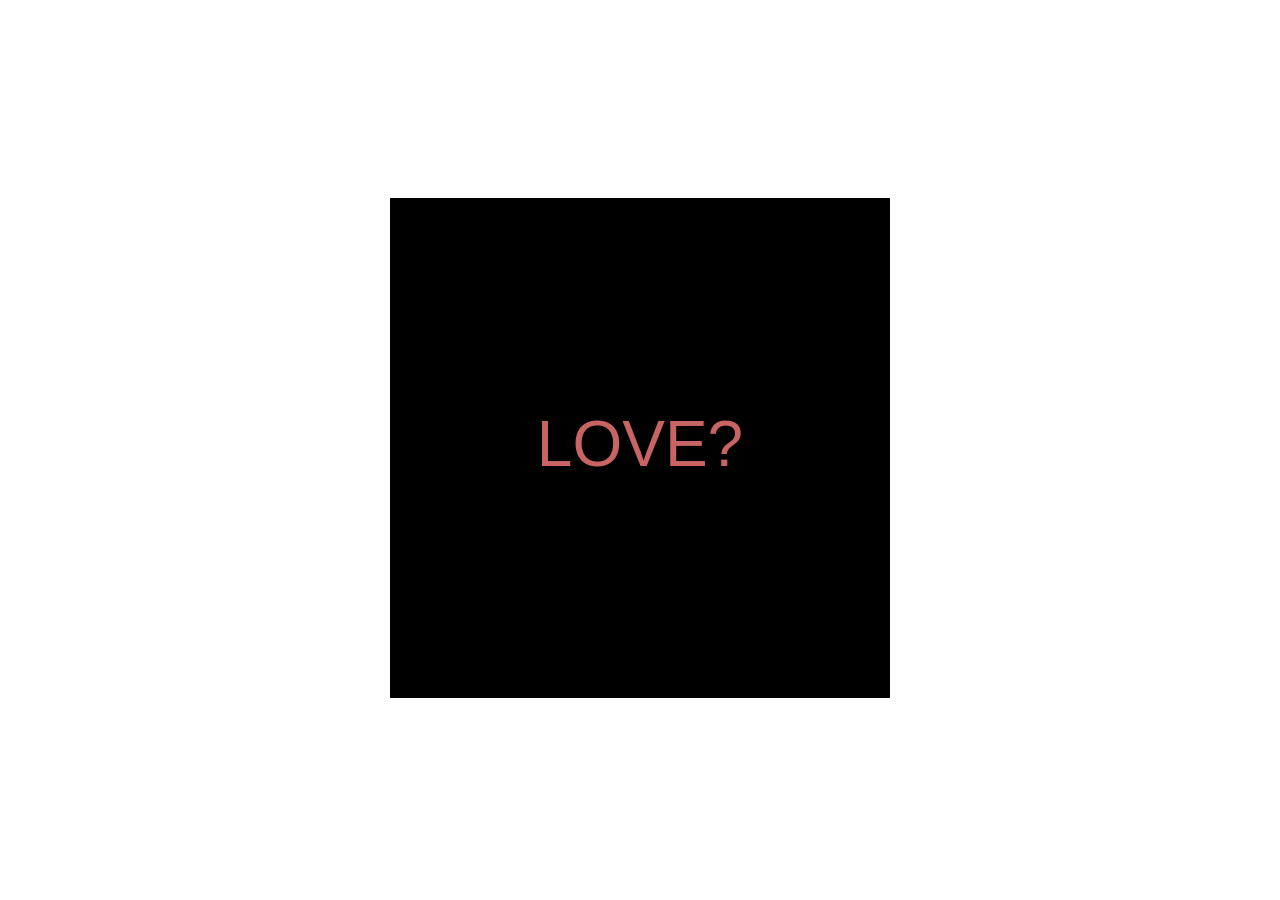
<file: Acitivties/Looking for Love/index.html>
<!DOCTYPE html>
<html>
  <head>
    <meta charset="utf-8">
    <meta name="viewport" width=device-width, initial-scale=1.0, maximum-scale=1.0, user-scalable=0>

    <title>Looking for love</title>

    <!-- CSS stylesheet(s) -->
    <link rel="stylesheet" type="text/css" href="css/style.css" />

    <!-- Library script(s) -->
    <script src="js/libraries/p5.min.js"></script>
    <script src="js/libraries/p5.sound.min.js"></script>

    <!-- My script(s) -->
    <script src="js/script.js"></script>
  </head>

  <body>
    <!-- HTML would go here if needed. -->
  </body>

</html>
</file>
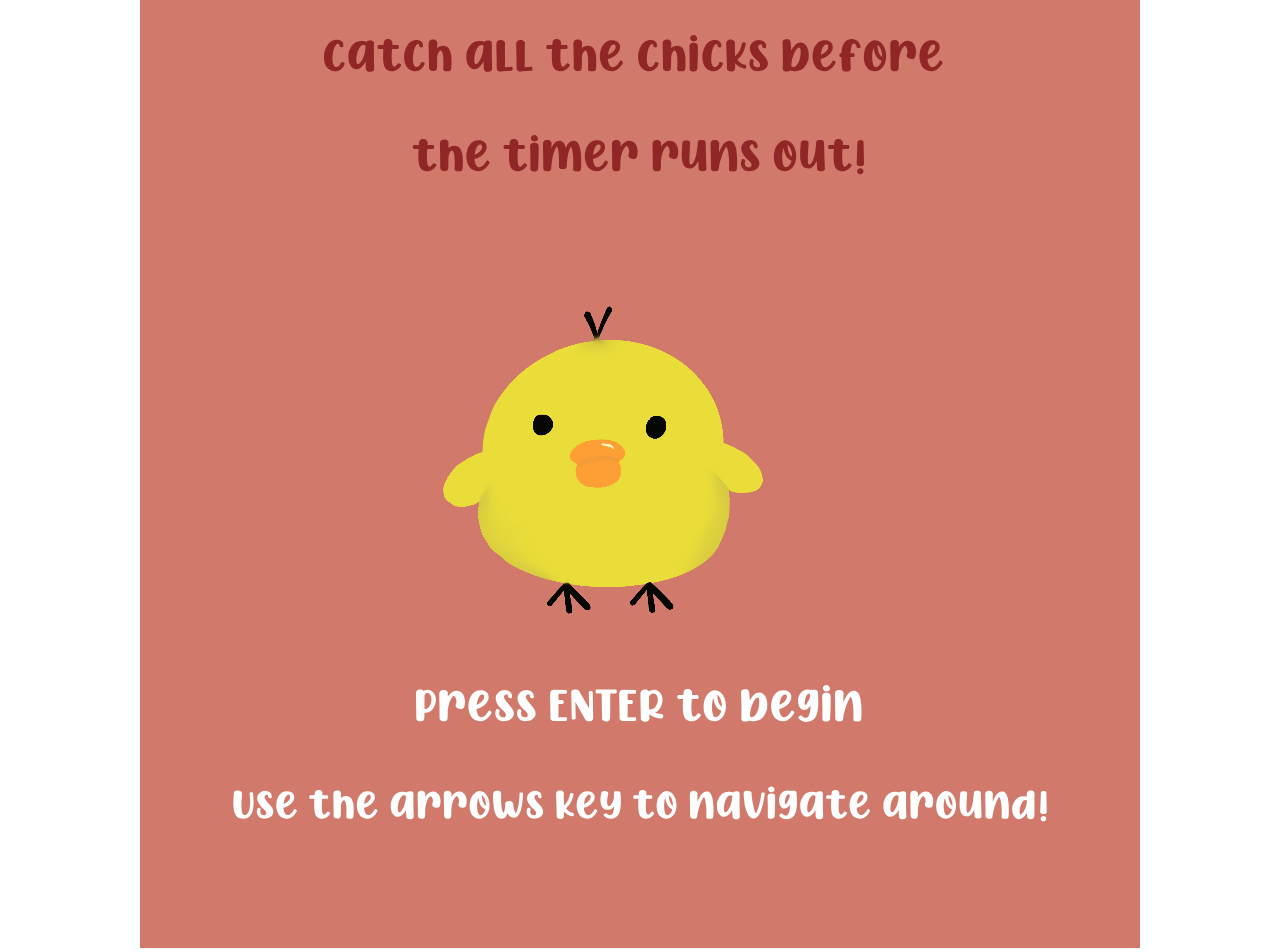
<file: Exercises/Age-of-aquariums/index.html>
<!DOCTYPE html>
<html>
  <head>
    <meta charset="utf-8">
    <meta name="viewport" width=device-width, initial-scale=1.0, maximum-scale=1.0, user-scalable=0>

    <title>Age of aquariums</title>

    <!-- CSS stylesheet(s) -->
    <link rel="stylesheet" type="text/css" href="css/style.css" />

    <!-- Library script(s) -->
    <script src="js/libraries/p5.min.js"></script>
    <script src="js/libraries/p5.sound.min.js"></script>

    <!-- My script(s) -->
    <script src="js/script.js"></script>
  </head>

  <body>
    <!-- HTML would go here if needed. -->
  </body>

</html>
</file>
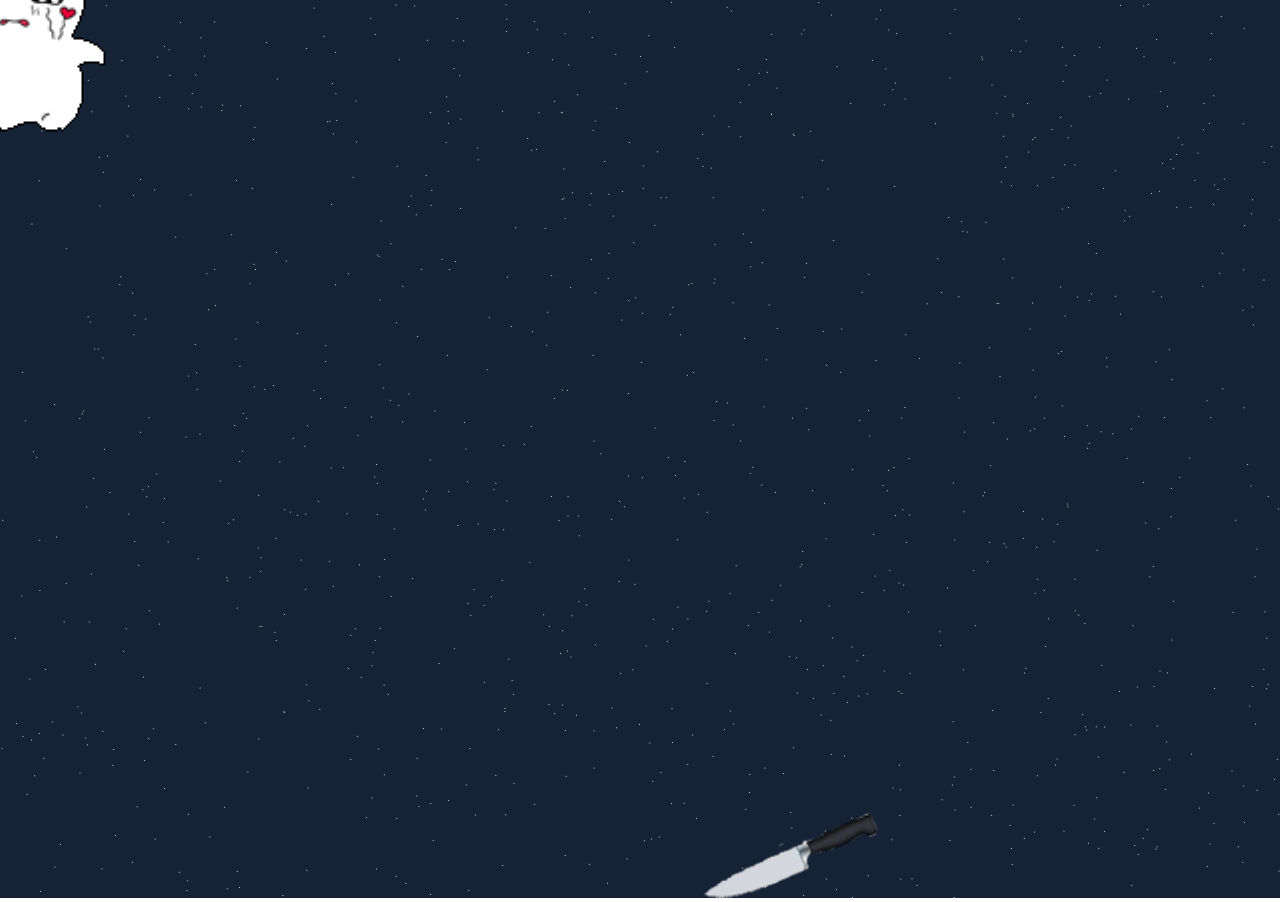
<file: Exercises/Dodge-em/index.html>
<!DOCTYPE html>
<html>
  <head>
    <meta charset="utf-8">
    <meta name="viewport" width=device-width, initial-scale=1.0, maximum-scale=1.0, user-scalable=0>

    <title>Dodge Em</title>

    <!-- CSS stylesheet(s) -->
    <link rel="stylesheet" type="text/css" href="css/style.css" />

    <!-- Library script(s) -->
    <script src="js/libraries/p5.min.js"></script>
    <script src="js/libraries/p5.sound.min.js"></script>

    <!-- My script(s) -->
    <script src="js/script.js"></script>
  </head>

  <body>
    <!-- HTML would go here if needed. -->
  </body>

</html>
</file>
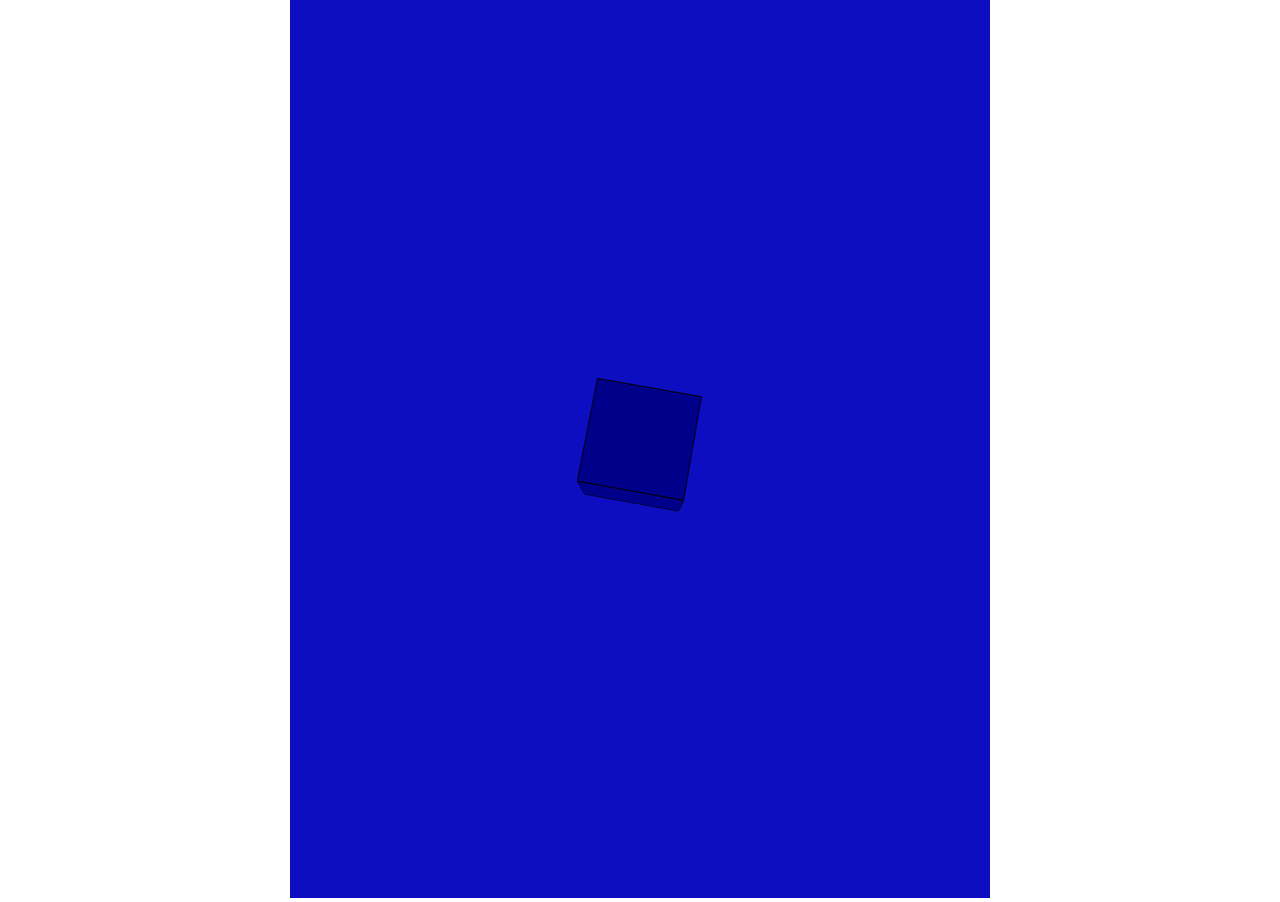
<file: Exercises/I-like-to-move-it/index.html>
<!DOCTYPE html>
<html>
  <head>
    <meta charset="utf-8">
    <meta name="viewport" width=device-width, initial-scale=1.0, maximum-scale=1.0, user-scalable=0>

    <title>I like to move it</title>

    <!-- CSS stylesheet(s) -->
    <link rel="stylesheet" type="text/css" href="css/style.css" />

    <!-- Library script(s) -->
    <script src="js/libraries/p5.min.js"></script>
    <script src="js/libraries/p5.sound.min.js"></script>

    <!-- My script(s) -->
    <script src="js/script.js"></script>
  </head>

  <body>
    <!-- HTML would go here if needed. -->
  </body>

</html>
</file>
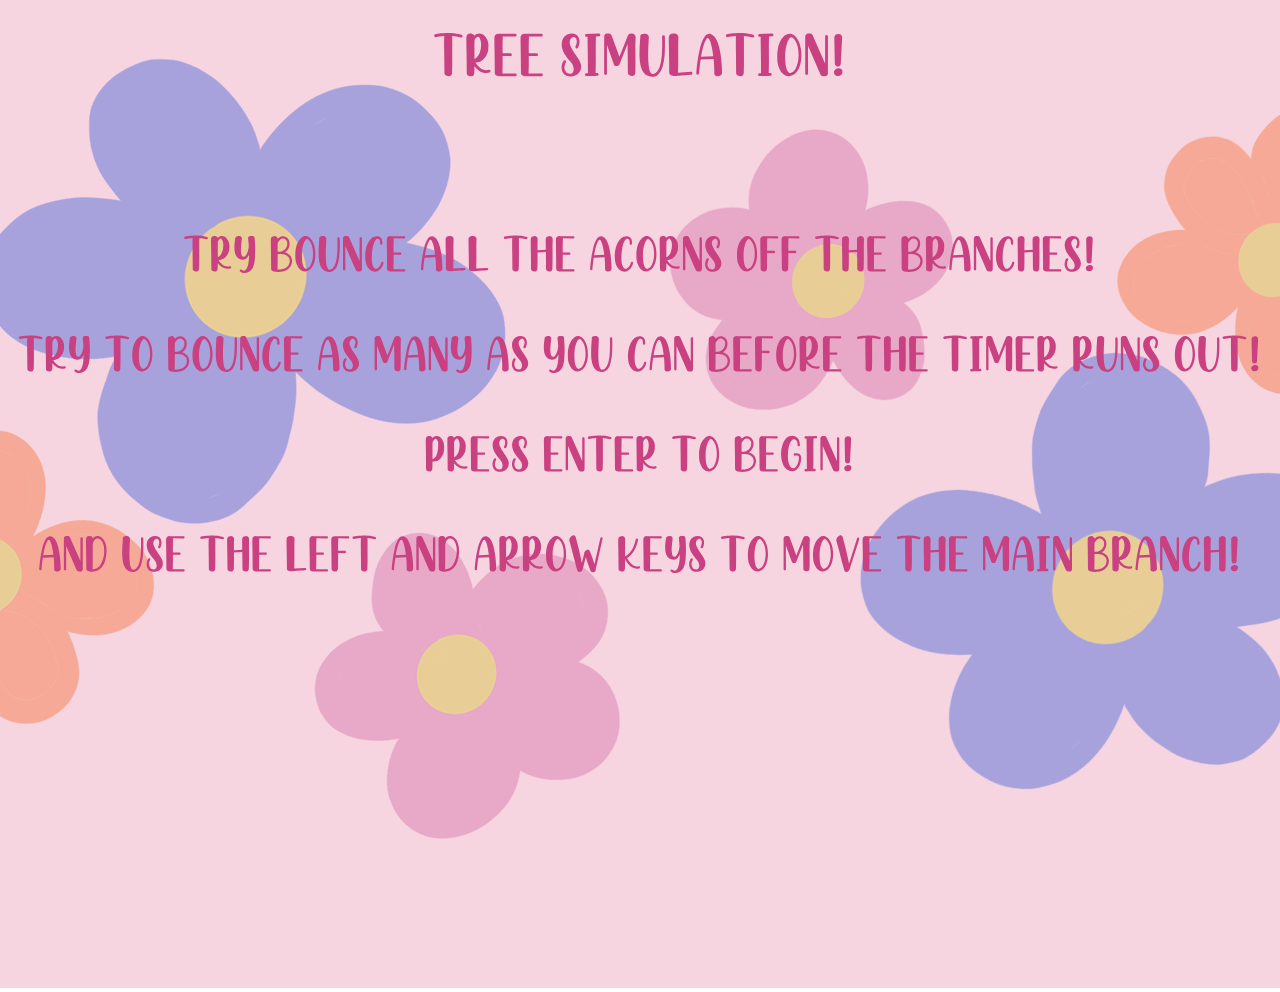
<file: Exercises/Juggle-garden/index.html>
<!DOCTYPE html>
<html>
  <head>
    <meta charset="utf-8">
    <meta name="viewport" width=device-width, initial-scale=1.0, maximum-scale=1.0, user-scalable=0>

    <title>Juggle-Garden</title>

    <!-- CSS stylesheet(s) -->
    <link rel="stylesheet" type="text/css" href="css/style.css" />

    <!-- Library script(s) -->
    <script src="js/libraries/p5.min.js"></script>
    <script src="js/libraries/p5.sound.min.js"></script>

    <!-- My script(s) -->

    <script src="js/Acorn.js"></script>
    <script src="js/Branch4.js"></script>
    <script src="js/Branch3.js"></script>
    <script src="js/Branch2.js"></script>
    <script src="js/Branch1.js"></script>
    <script src="js/script.js"></script>
  </head>

  <body>
    <!-- HTML would go here if needed. -->
  </body>

</html>
</file>
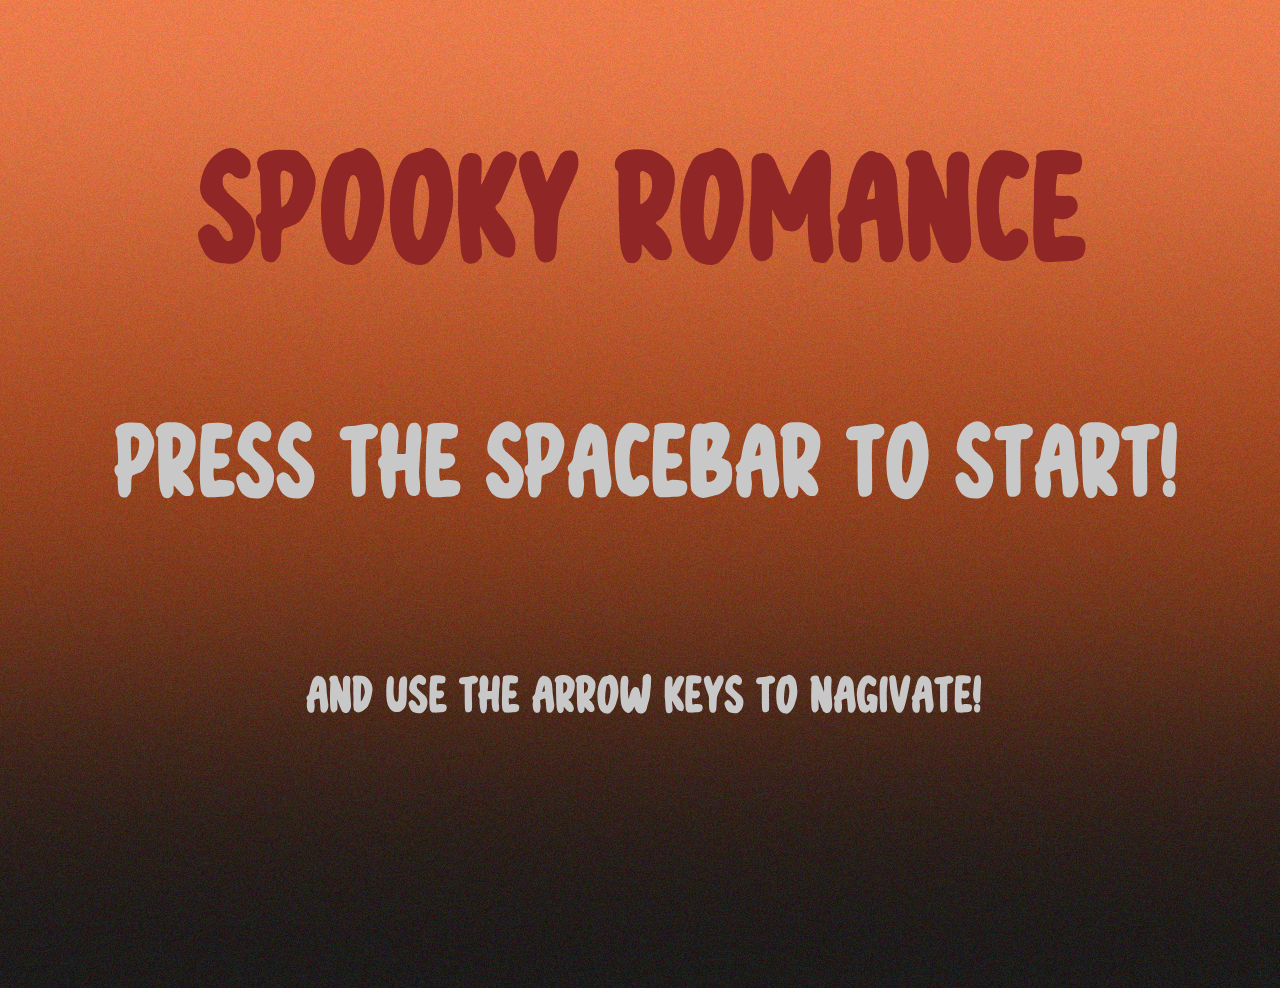
<file: Exercises/Love-actually/index.html>
<!DOCTYPE html>
<html>
  <head>
    <meta charset="utf-8">
    <meta name="viewport" width=device-width, initial-scale=1.0, maximum-scale=1.0, user-scalable=0>

    <title>Love-Actually</title>

    <!-- CSS stylesheet(s) -->
    <link rel="stylesheet" type="text/css" href="css/style.css" />

    <!-- Library script(s) -->
    <script src="js/libraries/p5.min.js"></script>
    <script src="js/libraries/p5.sound.min.js"></script>

    <!-- My script(s) -->
    <script src="js/script.js"></script>
  </head>

  <body>
    <!-- HTML would go here if needed. -->
  </body>

</html>
</file>
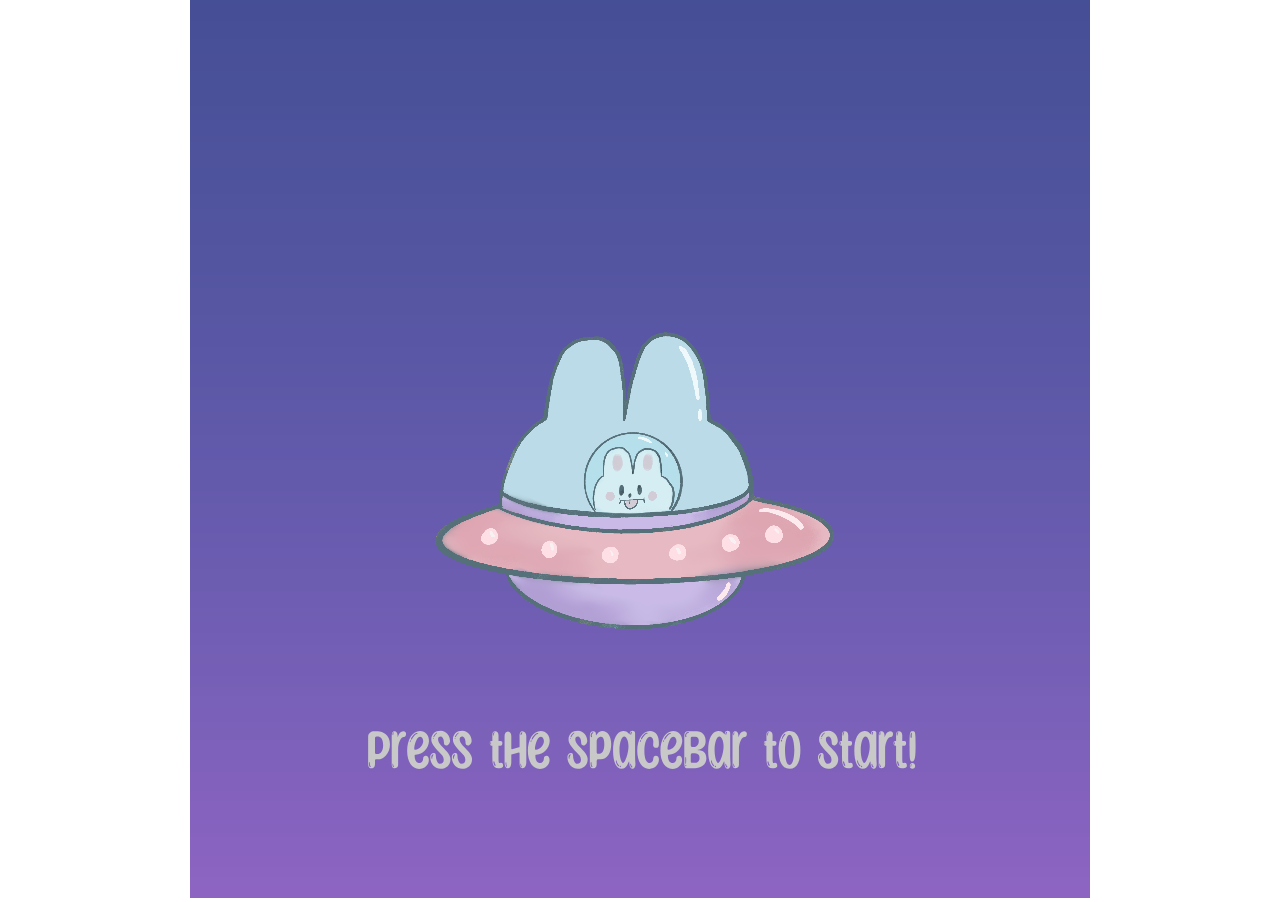
<file: Projects/Project1/index.html>
<!DOCTYPE html>
<html>
  <head>
    <meta charset="utf-8">
    <meta name="viewport" width=device-width, initial-scale=1.0, maximum-scale=1.0, user-scalable=0>

    <title>Project 01</title>

    <!-- CSS stylesheet(s) -->
    <link rel="stylesheet" type="text/css" href="css/style.css" />

    <!-- Library script(s) -->
    <script src="js/libraries/p5.min.js"></script>
    <script src="js/libraries/p5.sound.min.js"></script>

    <!-- My script(s) -->
    <script src="js/script.js"></script>
  </head>

  <body>
    <!-- HTML would go here if needed. -->
  </body>

</html>
</file>
<file: Acitivties/Looking for Love/css/style.css>
/*********************************************

Here is a description of any special CSS used.
In this case it's just padding and margin to 0
and then centring the canvas (and anything else)
using the CSS Grid.

Also hides overflow.

**********************************************/

body {
  padding: 0;
  margin: 0;
  display: grid; /* Set up the grid and justify/align to center */
  justify-content: center;
  align-content: center;
  height: 100vh; /* Body is the height of the viewport */
  overflow: hidden; /* Hide anything that goes off the window size */
}
</file>
<file: Exercises/Age-of-aquariums/css/style.css>
/*********************************************

Here is a description of any special CSS used.
In this case it's just padding and margin to 0
and then centring the canvas (and anything else)
using the CSS Grid.

Also hides overflow.

**********************************************/

body {
  padding: 0;
  margin: 0;
  display: grid; /* Set up the grid and justify/align to center */
  justify-content: center;
  align-content: center;
  height: 100vh; /* Body is the height of the viewport */
  overflow: hidden; /* Hide anything that goes off the window size */
}
</file>
<file: Exercises/Dodge-em/css/style.css>
/*********************************************

Here is a description of any special CSS used.
In this case it's just padding and margin to 0
and then centring the canvas (and anything else)
using the CSS Grid.

Also hides overflow.

**********************************************/

body {
  padding: 0;
  margin: 0;
  display: grid; /* Set up the grid and justify/align to center */
  justify-content: center;
  align-content: center;
  height: 100vh; /* Body is the height of the viewport */
  overflow: hidden; /* Hide anything that goes off the window size */
}

atom-workspace {
    font-family: fantasy;
}
</file>
<file: Exercises/I-like-to-move-it/css/style.css>
/*********************************************

Here is a description of any special CSS used.
In this case it's just padding and margin to 0
and then centring the canvas (and anything else)
using the CSS Grid.

Also hides overflow.

**********************************************/

body {
  padding: 0;
  margin: 0;
  display: grid; /* Set up the grid and justify/align to center */
  justify-content: center;
  align-content: center;
  height: 100vh; /* Body is the height of the viewport */
  overflow: hidden; /* Hide anything that goes off the window size */
}
</file>
<file: Exercises/Juggle-garden/css/style.css>
/*********************************************

Here is a description of any special CSS used.
In this case it's just padding and margin to 0
and then centring the canvas (and anything else)
using the CSS Grid.

Also hides overflow.

**********************************************/

body {
  padding: 0;
  margin: 0;
  display: grid; /* Set up the grid and justify/align to center */
  justify-content: center;
  align-content: center;
  height: 100vh; /* Body is the height of the viewport */
  overflow: hidden; /* Hide anything that goes off the window size */
}
</file>
<file: Exercises/Love-actually/css/style.css>
/*********************************************

Here is a description of any special CSS used.
In this case it's just padding and margin to 0
and then centring the canvas (and anything else)
using the CSS Grid.

Also hides overflow.

**********************************************/

body {
  padding: 0;
  margin: 0;
  display: grid; /* Set up the grid and justify/align to center */
  justify-content: center;
  align-content: center;
  height: 100vh; /* Body is the height of the viewport */
  overflow: hidden; /* Hide anything that goes off the window size */
}
</file>
<file: Projects/Project1/css/style.css>
/*********************************************

Here is a description of any special CSS used.
In this case it's just padding and margin to 0
and then centring the canvas (and anything else)
using the CSS Grid.

Also hides overflow.

**********************************************/

body {
  padding: 0;
  margin: 0;
  display: grid; /* Set up the grid and justify/align to center */
  justify-content: center;
  align-content: center;
  height: 100vh; /* Body is the height of the viewport */
  overflow: hidden; /* Hide anything that goes off the window size */
}
</file>
